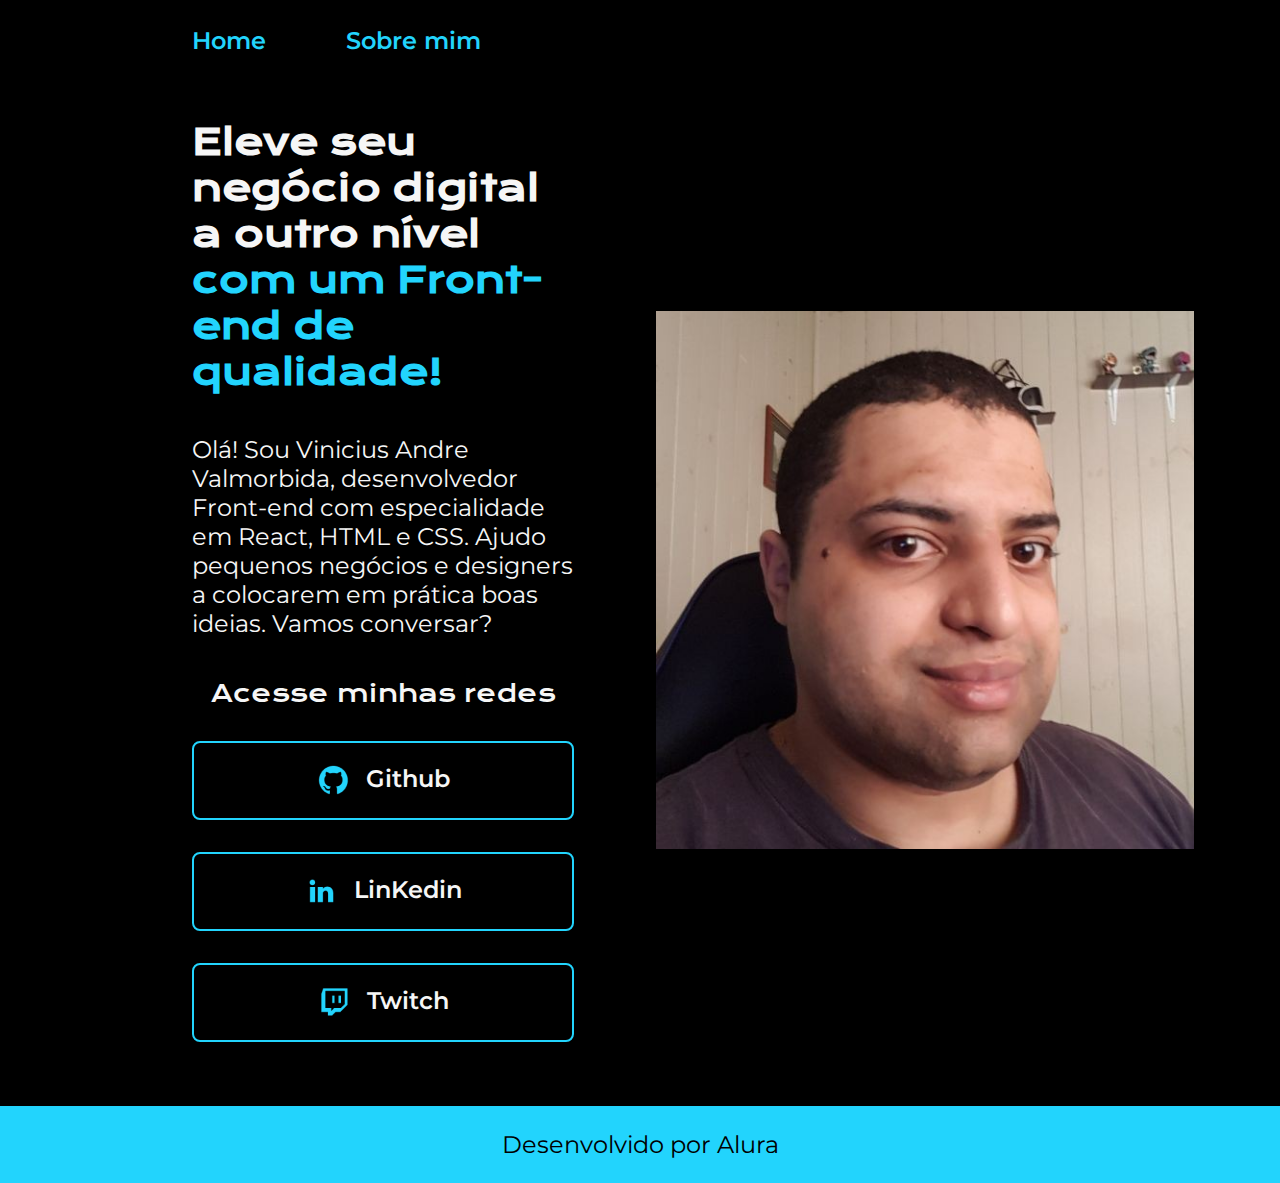
<file: index.html>
<!DOCTYPE html>
<html lang="pt-br">

<head>
  <meta charset="UTF-8">
  <meta http-equiv="X-UA-Compatible" content="IE=edge">
  <meta name="viewport" content="width=device-width, initial-scale=1.0">
  <title>Portifolio</title>
  <link rel="stylesheet" href="./styles/reset.css">
  <link rel="stylesheet" href="./styles/index.css">
</head>

<body>
  <header class="cabecalho">
    <nav class="cabecalho__menu">
      <a class="cabecalho__menu__link" href="index.html">Home</a>
      <a class="cabecalho__menu__link" href="abaut.html">Sobre mim</a>
    </nav>
  </header>
  <main class="apresentacao">
    <section class="apresentacao__conteudo">
      <h1 class="apresentacao__conteudo__titulo">Eleve seu negócio digital a outro nível <strong class="titulo-destaque">com um Front-end de
          qualidade!</strong>
      </h1>

      <p class="apresentacao__conteudo__texto">Olá! Sou Vinicius Andre Valmorbida, desenvolvedor Front-end com especialidade em React, HTML e CSS. Ajudo
        pequenos negócios e designers a colocarem em prática boas ideias. Vamos conversar?</p>
      <div class="apresentacao__links">
        <h2 class="apresentacao__links__titulo">Acesse minhas redes</h2>
        <a class="apresentacao__links__link" href="https://github.com/Vianvalmor">
          <img src="./assets/github.png" />
          Github
        </a>
        <a class="apresentacao__links__link" href="https://www.linkedin.com/in/vinicius-valmorbida-39284a216/">
          <img src="./assets/linkedin.png" />
          LinKedin
        </a>
        <a class="apresentacao__links__link" href="https://github.com/Vianvalmor">
          <img src="./assets/twitch.png" />
          Twitch
        </a>
        
      </div>
    </section>
    <img class="imagem" src="./assets/imagem.jpg" alt="Imagem do Vinicius" />
  </main>
  <footer class="rodape">
    <p>Desenvolvido por Alura</p>
  </footer>
</body>

</html>
</file>
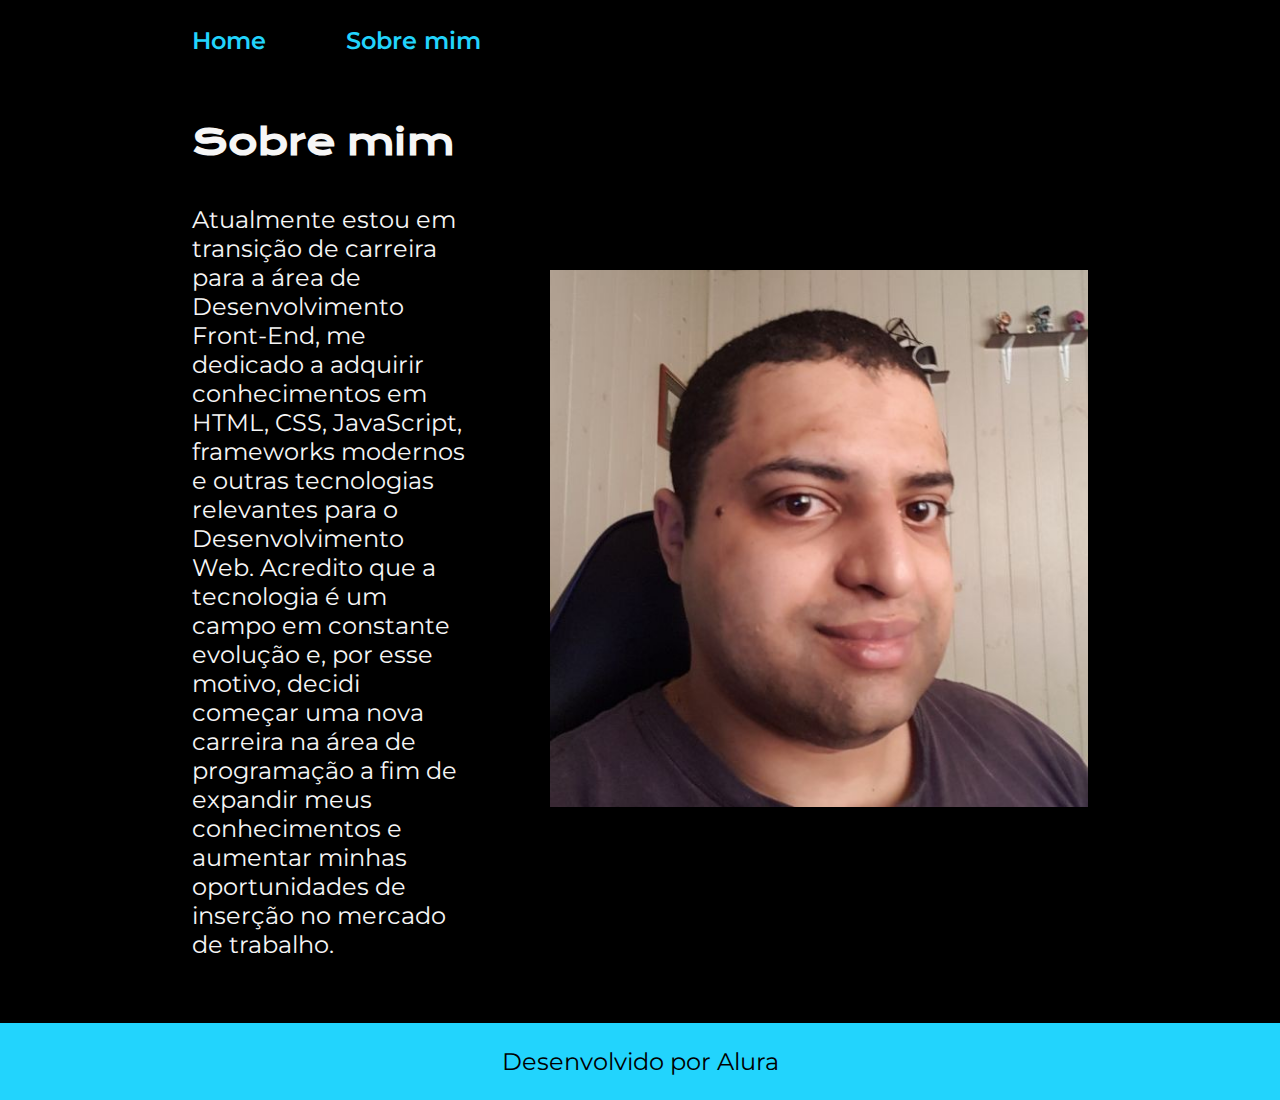
<file: abaut.html>
<!DOCTYPE html>
<html lang="pt-br">

<head>
  <meta charset="UTF-8">
  <meta http-equiv="X-UA-Compatible" content="IE=edge">
  <meta name="viewport" content="width=device-width, initial-scale=1.0">
  <title>Sobre mim</title>
  <link rel="stylesheet" href="./styles/reset.css">
  <link rel="stylesheet" href="./styles/index.css">
</head>

<body>
  <header class="cabecalho">
    <nav class="cabecalho__menu">
      <a class="cabecalho__menu__link" href="index.html">Home</a>
      <a class="cabecalho__menu__link" href="abaut.html">Sobre mim</a>
    </nav>
  </header>
  <main class="apresentacao">
    <section class="apresentacao__conteudo">
      <h1 class="apresentacao__conteudo__titulo">Sobre mim</h1>
      <p class="apresentacao__conteudo__texto">
        Atualmente estou em transição de carreira para a área de Desenvolvimento Front-End, 
        me dedicado a adquirir conhecimentos em HTML, CSS, JavaScript, frameworks modernos 
        e outras tecnologias relevantes para o Desenvolvimento Web. Acredito que a tecnologia 
        é um campo em constante evolução e, por esse motivo, decidi começar uma nova carreira 
        na área de programação a fim de expandir meus conhecimentos e aumentar minhas oportunidades 
        de inserção no mercado de trabalho.
      </p>
    </section>
    <img class="imagem" src="./assets/imagem.jpg" alt="Imagem do Vinicius" />

  </main>
  <footer class="rodape">
    <p>Desenvolvido por Alura</p>
  </footer>
</body>

</html>
</file>
<file: styles/index.css>
@import url('https://fonts.googleapis.com/css2?family=Krona+One&display=swap');

@import url('https://fonts.googleapis.com/css2?family=Montserrat&display=swap');

:root {
  --cor-primaria: #000000;
  --cor-secundaria: #F6F6F6;
  --cor-tercearia: #22D4FD;
  --cor-hover: #272727;

  --fonte-primaria: 'Krona One', sans-serif;
  --fonte-secundaria: 'Montserrat', sans-serif;
}

body {
  box-sizing: border-box;
  background-color: var(--cor-primaria);
  color: var(--cor-secundaria);
}

.cabecalho {
  padding: 2% 0% 0% 15%;
}

.cabecalho__menu {
  display: flex;
  gap: 80px;
}

.cabecalho__menu__link {
  font-family: var(--fonte-secundaria);
  font-size: 1.5rem;
  font-weight: 600;
  color: var(--cor-tercearia);
  text-decoration: none;
}

.apresentacao {
  padding: 5% 15%;
  align-items: center;
  display: flex;
  justify-content: space-between;
  gap: 82px;
}

.apresentacao__conteudo {
  width: 50%;
  display: flex;
  flex-direction: column;
  gap: 40px;
}

.apresentacao__conteudo__titulo {
  font-size: 2.25rem;
  font-family: var(--fonte-primaria);
}

.titulo-destaque {
  color: var(--cor-tercearia);
}

.apresentacao__conteudo__texto {
  font-size: 1.5rem;
  font-family: var(--fonte-secundaria);
}

.apresentacao__links {
  display: flex;
  flex-direction: column;
  justify-content: space-between;
  align-items: center;
  gap: 32px;
}

.apresentacao__links__titulo {
  font-family: var(--fonte-primaria);
  font-weight: 400;
  font-size: 1.5rem;
}

.apresentacao__links__link {
  display: flex;
  justify-content: center;
  gap: 16px;
  border: 2px solid var(--cor-tercearia);
  width: 378px;
  text-align: center;
  border-radius: 8px;
  font-size: 1.5rem;
  font-weight: 600;
  padding: 21.5px 0;
  text-decoration: none;
  color: var(--cor-secundaria);
  font-family: var(--fonte-secundaria);
}

.apresentacao__links__link:hover {
  background-color: var(--cor-hover);
}

.imagem {
  width: 60%;
}

.rodape {
  padding: 24px;
  color: var(--cor-primaria);
  background-color: var(--cor-tercearia);
  text-align: center;
  font-family: var(--fonte-secundaria);
  font-size: 1.5rem;
  font-weight: 400;
}

@media (max-width: 1200px) {
  .cabecalho {
    padding: 10%;
  }

  .cabecalho__menu {
    justify-content: center;
  }

  .apresentacao {
    flex-direction: column-reverse;
    padding: 5%;
  }

  .apresentacao__conteudo {
    width: auto;
  }
}
</file>
